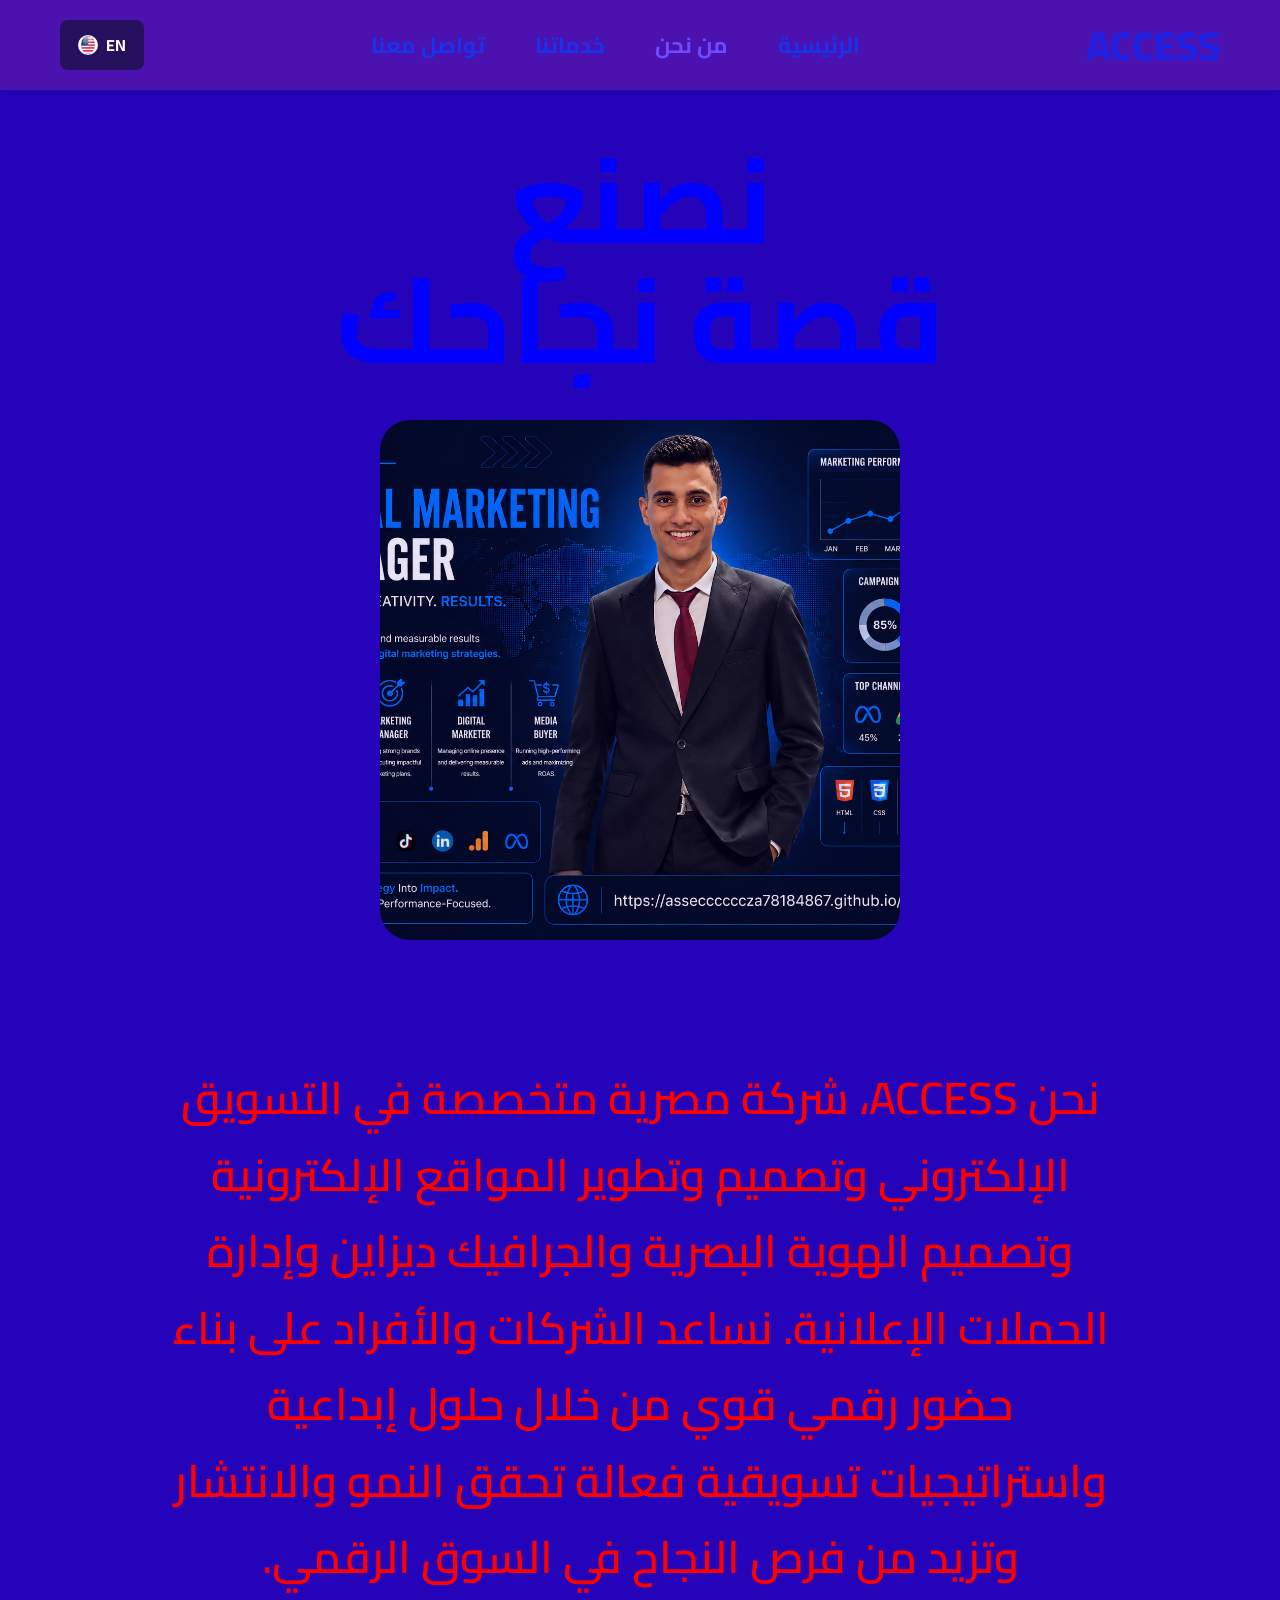
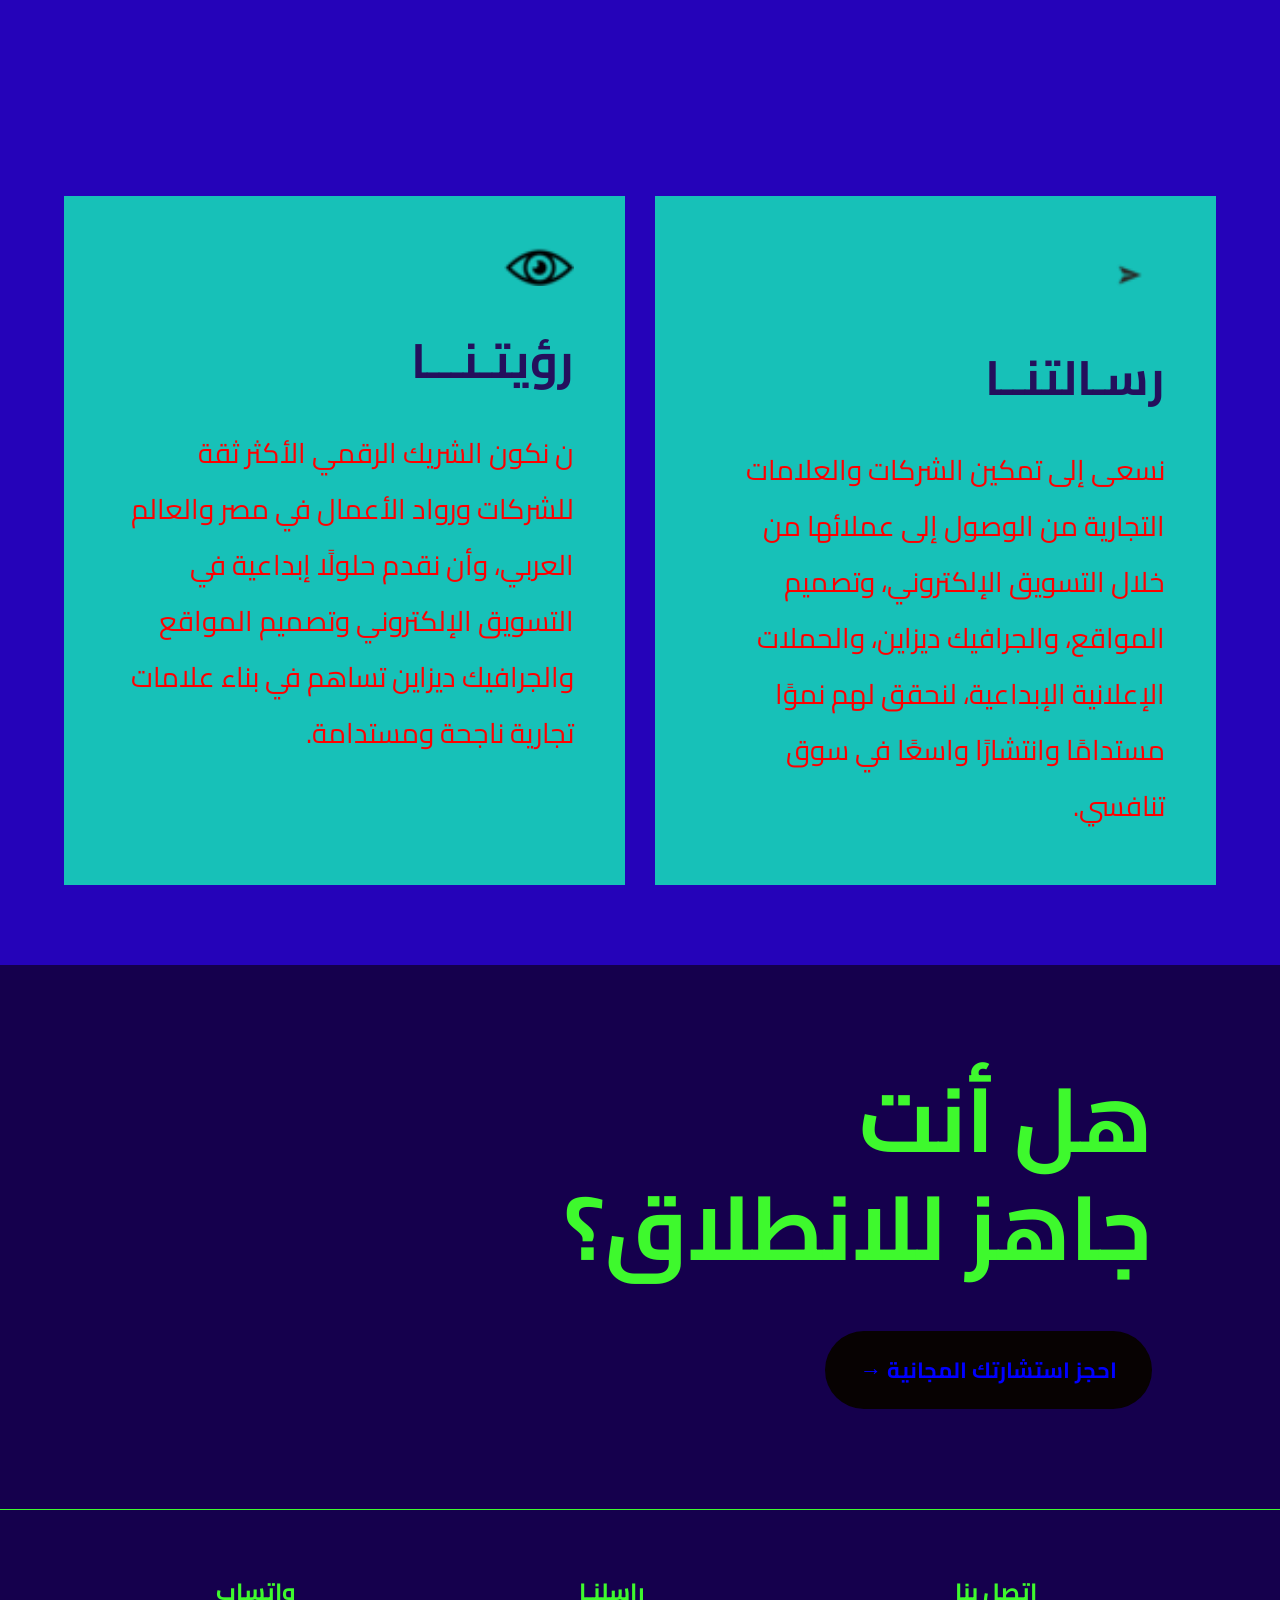
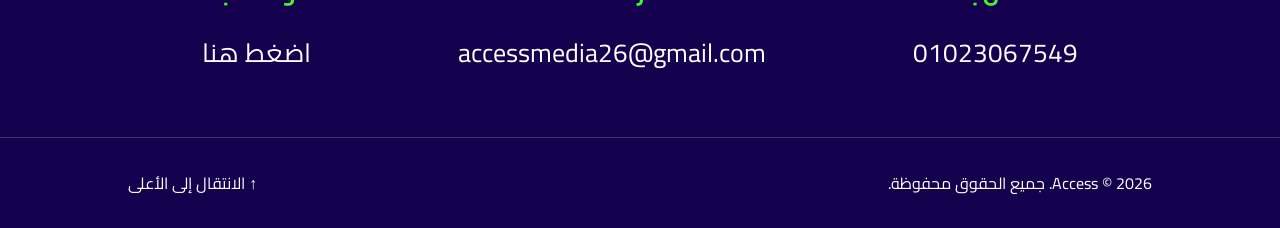
<file: about.html>
<!DOCTYPE html>
<html lang="ar" dir="rtl">

<head>
<meta charset="UTF-8">
<meta name="viewport" content="width=device-width, initial-scale=1.0">

<title>من نحن | ACCESS</title>

<link rel="stylesheet" href="about.css">

<link href="https://fonts.googleapis.com/css2?family=Cairo:wght@300;400;600;700;800&display=swap" rel="stylesheet">

</head>

<body>

<nav>

<div class="logo">
ACCESS
</div>

<ul>

<li><a href="index.html">الرئيسية</a></li>

<li><a href="about.html" class="active">من نحن</a></li>

<li><a href="servis.html">خدماتنا</a></li>

<li><a href="index.html#contact">تواصل معنا</a></li>

</ul>

<button id="langBtn">EN
        <img src="im/us.jpg" alt="">
    </button>

</nav>

<section class="hero-about">

<h1>
      <span style="color:blue">
        نصنع
</span>

 <br>

  <span style="color:blue">
قصة نجاحك
</span>
</h1>

<img src="im/abut-access.png" class="hero-img">

</section>

<section class="intro">

<p>
  <span style="color:red">
نحن ACCESS، شركة مصرية متخصصة في التسويق الإلكتروني وتصميم وتطوير المواقع الإلكترونية وتصميم الهوية البصرية والجرافيك ديزاين وإدارة الحملات الإعلانية. نساعد الشركات والأفراد على بناء حضور رقمي قوي من خلال حلول إبداعية واستراتيجيات تسويقية فعالة تحقق النمو والانتشار وتزيد من فرص النجاح في السوق الرقمي.
</span>
</p>

</section>


<section class="mission-vision">

    <div class="box">

        <img src="im/icon (2).ico" alt="رسالتنا">

        <h2>رسـالتنــا</h2>

        <p>
              <span style="color:red">
           نسعى إلى تمكين الشركات والعلامات التجارية من الوصول إلى عملائها من خلال التسويق الإلكتروني، وتصميم المواقع، والجرافيك ديزاين، والحملات الإعلانية الإبداعية، لنحقق لهم نموًا مستدامًا وانتشارًا واسعًا في سوق تنافسي.
        </span> 
        </p>

    </div>

    <div class="box">

        <img src="im/ico-2.ico" alt="رؤيتنا">

        <h2>رؤيتـنـــا</h2>

        <p>
              <span style="color:red">
       ن نكون الشريك الرقمي الأكثر ثقة للشركات ورواد الأعمال في مصر والعالم العربي، وأن نقدم حلولًا إبداعية في التسويق الإلكتروني وتصميم المواقع والجرافيك ديزاين تساهم في بناء علامات تجارية ناجحة ومستدامة.
    </span>  
    </p>

    </div>

</section>


<section class="cta">

    <h1>
        هل أنت<br>
        جاهز للانطلاق؟
    </h1>

    <a href="#" class="cta-btn">
        <span style="color:blue"> احجز استشارتك المجانية →</span> 
    </a>

</section>

<footer class="footer">

    <div class="footer-box">
        <h3>اتصل بنا</h3>
        <p>01023067549</p>
    </div>

    <div class="footer-box">
        <h3>راسلنـا</h3>
        <p>accessmedia26@gmail.com</p>
    </div>

    <div class="footer-box">
        <h3>واتساب</h3>
        <a href="https://wa.me/201023067549">اضغط هنا</a>
    </div>

</footer>

<div class="copyright">

    <p>2026 © Access. جميع الحقوق محفوظة.</p>

    <a href="#" id="topBtn">
        ↑ الانتقال إلى الأعلى
    </a>

</div>


<script>
const langBtn = document.getElementById("langBtn");
let english = false;

langBtn.onclick = function(){

    if(!english){

        document.documentElement.dir = "ltr";
        document.documentElement.lang = "en";

        document.querySelector(".logo").innerHTML = "ACCESS";

        document.querySelector("a[href='index.html']").innerHTML = "Home";
        document.querySelector("a[href='about.html']").innerHTML = "About";
        document.querySelector("a[href='servis.html']").innerHTML = "Services";
        document.querySelector("a[href='index.html#contact']").innerHTML = "Contact Us";

        langBtn.innerHTML = '<img src="im/eg.jpg"> AR';

        english = true;

    } else {

        document.documentElement.dir = "rtl";
        document.documentElement.lang = "ar";

        document.querySelector(".logo").innerHTML = "ACCESS";

        document.querySelector("a[href='index.html']").innerHTML = "الرئيسية";
        document.querySelector("a[href='about.html']").innerHTML = "من نحن";
        document.querySelector("a[href='servis.html']").innerHTML = "خدماتنا";
        document.querySelector("a[href='index.html#contact']").innerHTML = "تواصل معنا";

        langBtn.innerHTML = '<img src="im/us.jpg"> EN';

        english = false;

    }

}
</script>

</body>

</html>
</file>
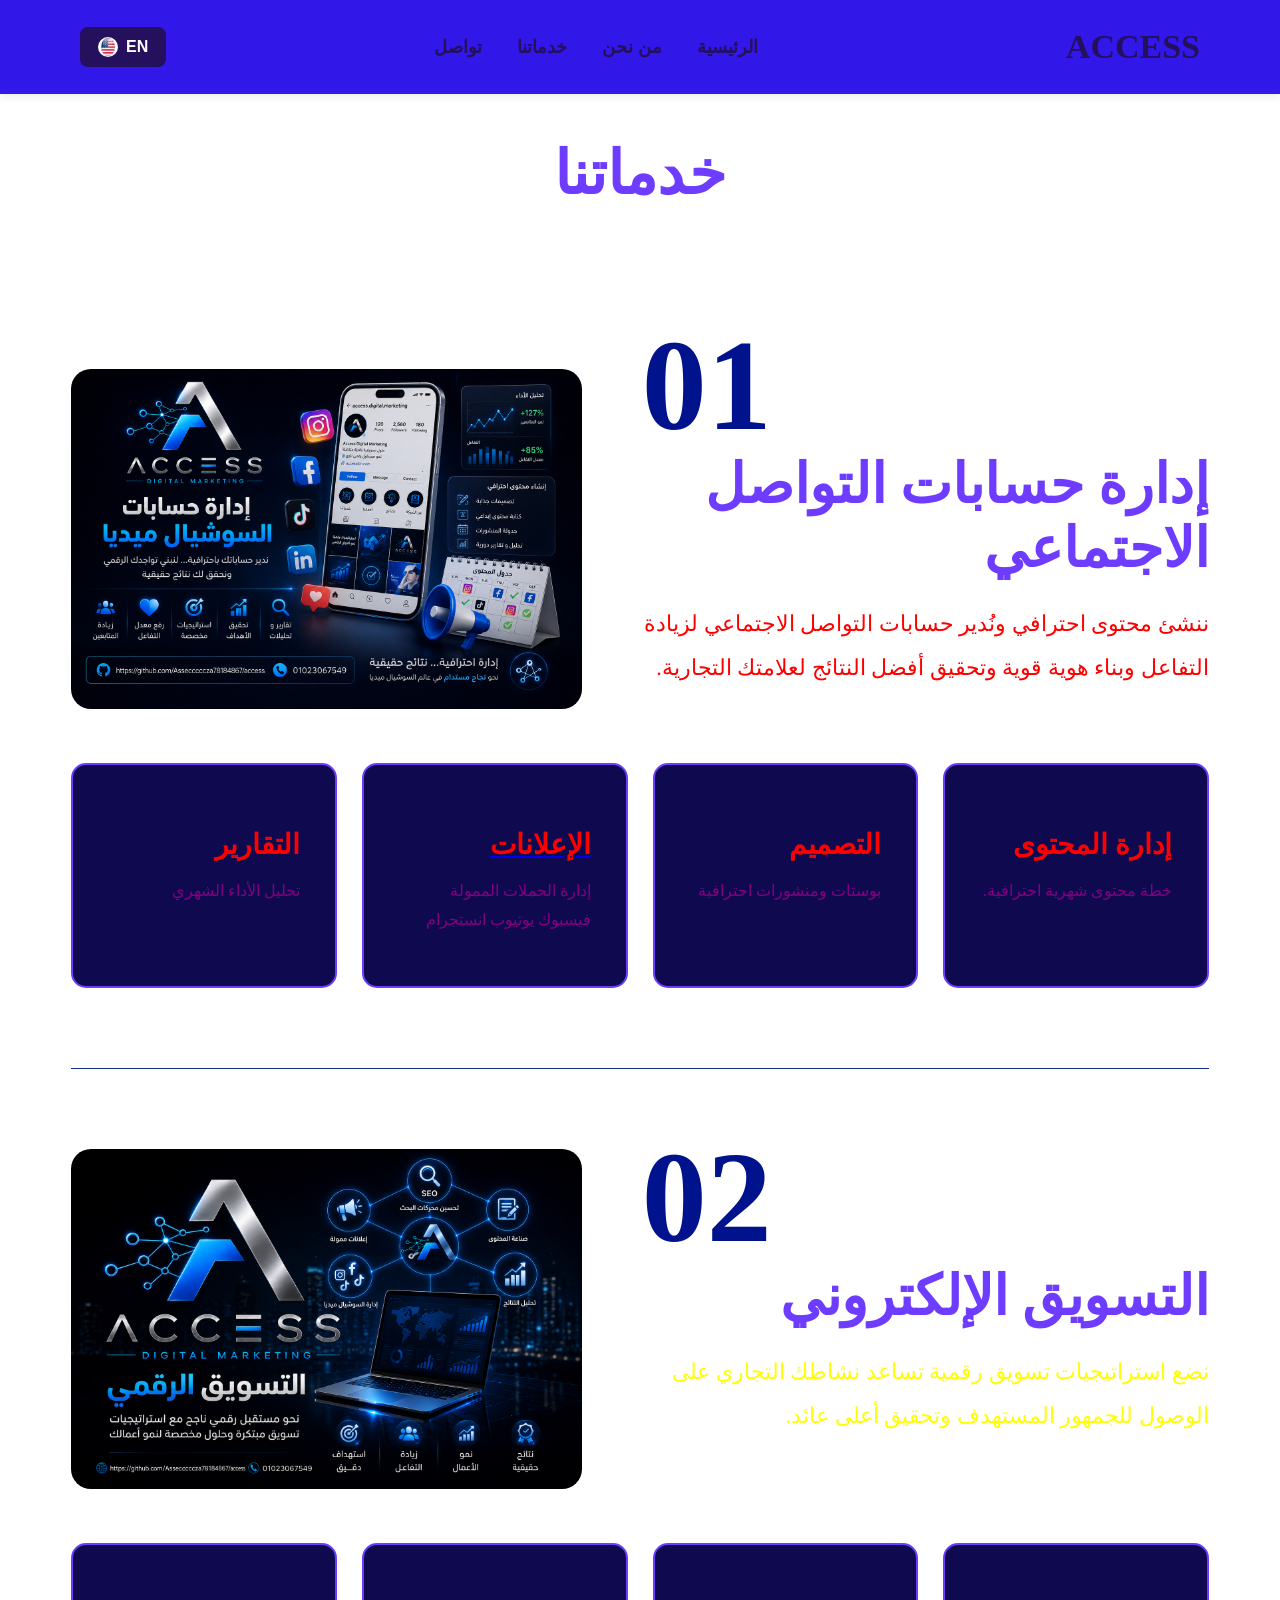
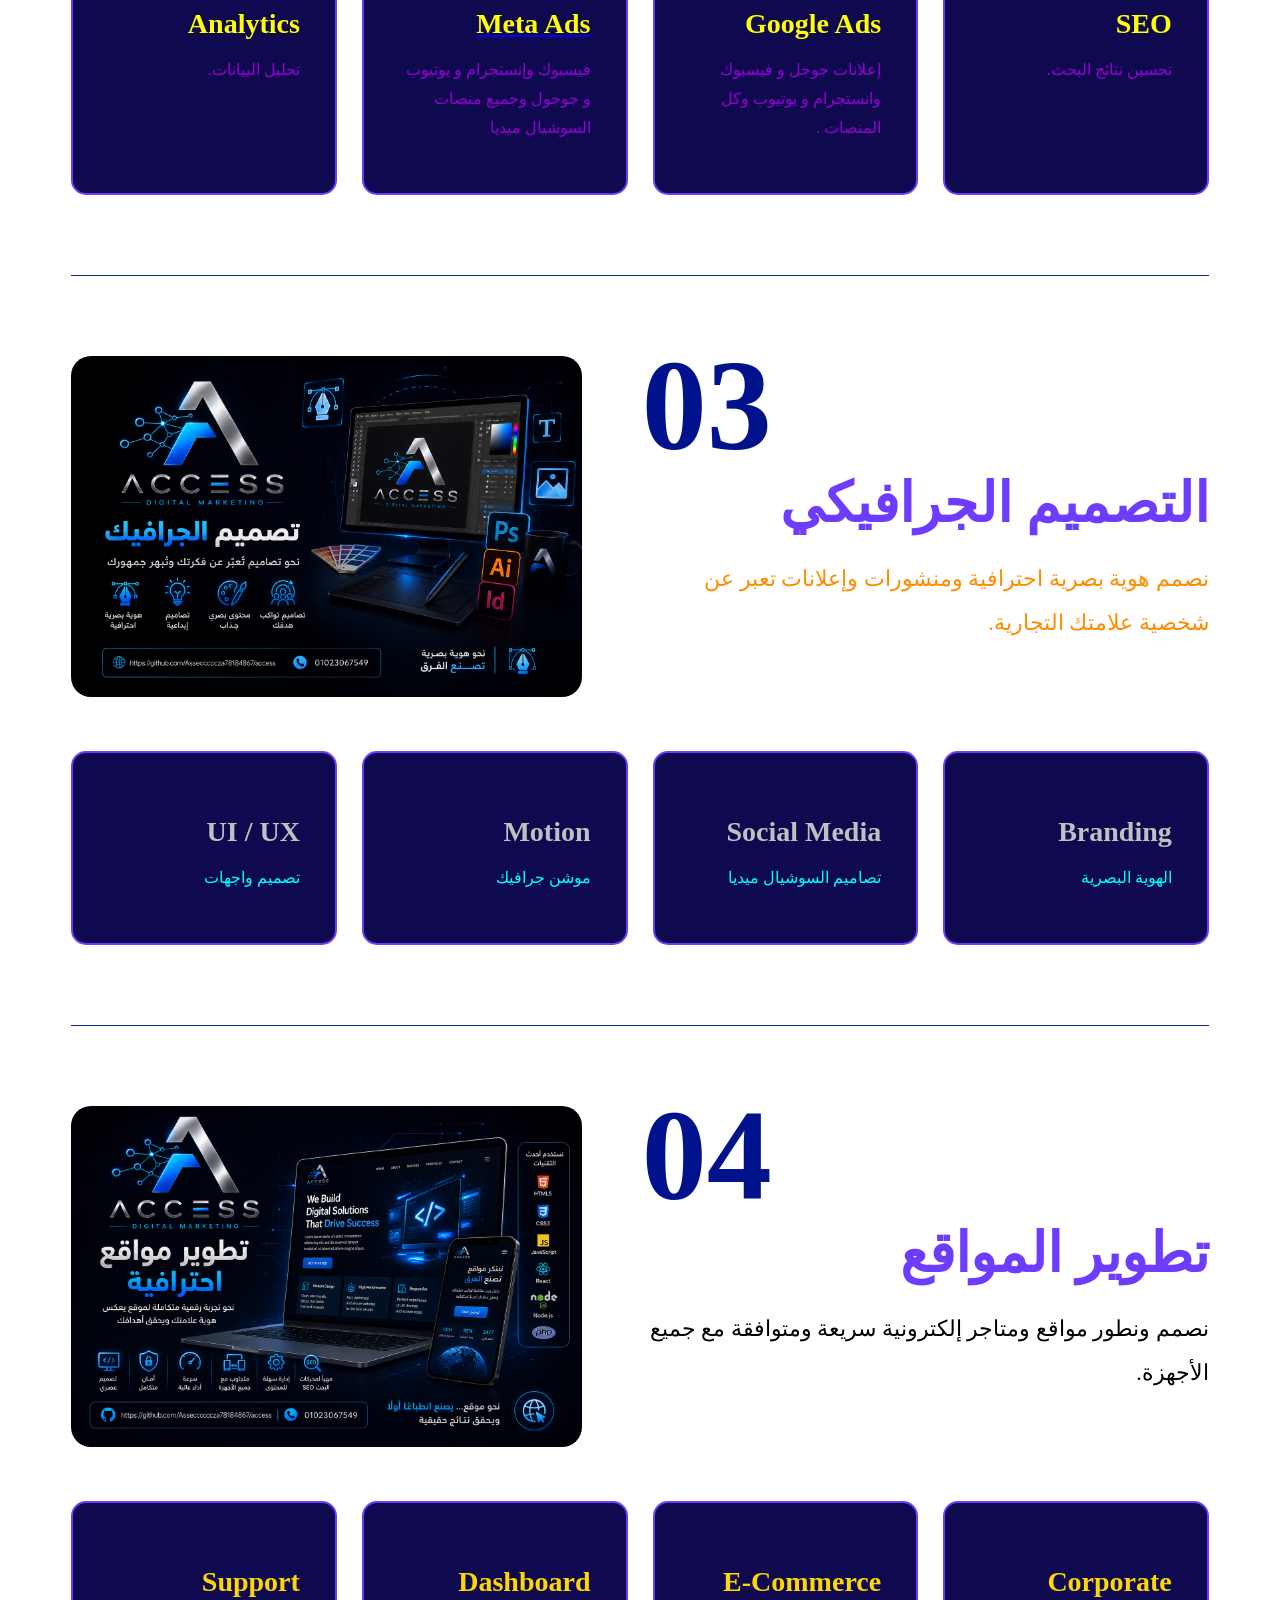
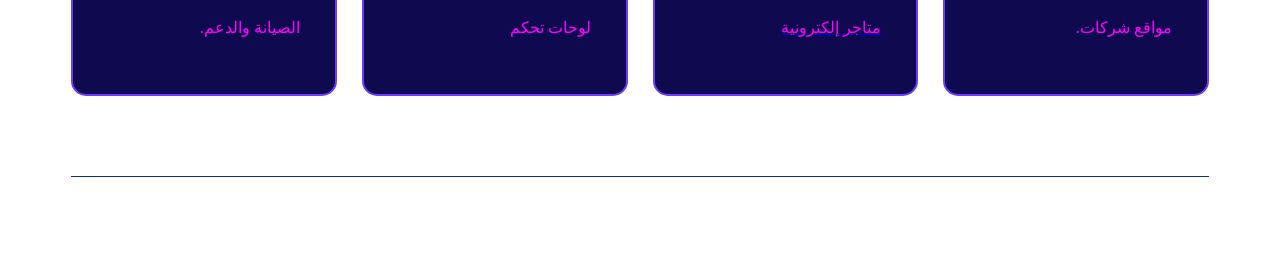
<file: servis.html>
<!DOCTYPE html>
<html lang="ar" dir="rtl">
<head>
    <meta charset="UTF-8">
    <meta name="viewport" content="width=device-width, initial-scale=1.0">
    <title>خدماتنا | ACCESS</title>
    <link rel="stylesheet" href="services.css">
    <link href="https://fonts.googleapis.com/css2?family=Cairo:wght@300;400;600;700;800&display=swap" rel="stylesheet">
</head>
<body>

<nav>
    <div class="logo">ACCESS</div>
    <ul class="menu">
        <li><a href="index.html">الرئيسية</a></li>
        <li><a href="about.html">من نحن</a></li>
        <li><a href="servis.html">خدماتنا</a></li>
        <li><a href="#contact">تواصل</a></li>
    </ul>
    <button id="langBtn">EN
        <img src="im/us.jpg" alt="">
    </button>
</nav>

<section class="services-page">

    <h1 class="main-title">خدماتنا</h1>

    <div class="service-section">
        <div class="service-top">
            <div class="service-text">
                <span class="number">01</span>
                <br><br>
                <h2>إدارة حسابات التواصل الاجتماعي</h2>
                <p>
                    <span style="color:red">
                    ننشئ محتوى احترافي ونُدير حسابات التواصل الاجتماعي
                    لزيادة التفاعل وبناء هوية قوية وتحقيق أفضل النتائج
                    لعلامتك التجارية.
                    </span>
                </p>
            </div>
            <div class="service-image">
                <img src="im/3.png">
            </div>
        </div>
        <div class="cards">
            <div class="card">
                <h3><span style="color:red">إدارة المحتوى</span></h3>
                <p><span style="color:purple">خطة محتوى شهرية احترافية.</span></p>
            </div>
            <div class="card">
                <h3><span style="color:red">التصميم</span></h3>
                <p><span style="color:purple">بوستات ومنشورات احترافية</span></p>
            </div>
            <div class="card">
                <h3>
                    <a href="https://asseccccccza78184867.github.io/access/ads.html">
                        <span style="color:red">الإعلانات</span>
                    </a>
                </h3>
                <p><span style="color:purple">إدارة الحملات الممولة فيسبوك يوتيوب انستجرام</span></p>
            </div>
            <div class="card">
                <h3><span style="color:red">التقارير</span></h3>
                <p><span style="color:purple">تحليل الأداء الشهري</span></p>
            </div>
        </div>
    </div>

    <div class="service-section">
        <div class="service-top">
            <div class="service-text">
                <span class="number">02</span>
                <br><br>
                <h2>التسويق الإلكتروني</h2>
                <p>
                    <span style="color:yellow">
                    نضع استراتيجيات تسويق رقمية تساعد نشاطك التجاري
                    على الوصول للجمهور المستهدف وتحقيق أعلى عائد.
                    </span>
                </p>
            </div>
            <div class="service-image">
                <img src="im/1.png">
            </div>
        </div>
        <div class="cards">
            <div class="card">
                <h3><span style="color:yellow">SEO</span></h3>
                <p><span style="color:darkviolet">تحسين نتائج البحث.</span></p>
            </div>
            <div class="card">
                <h3><span style="color:yellow">Google Ads</span></h3>
                <p><span style="color:darkviolet">إعلانات جوجل و فيسبوك وانستجرام و يوتيوب وكل المنصات .</span></p>
            </div>
            <div class="card">
                <h3>
                    <a href="https://asseccccccza78184867.github.io/access/ads.html">
                        <span style="color:yellow">Meta Ads</span>
                    </a>
                </h3>
                <p><span style="color:darkviolet">فيسبوك وإنستجرام و يوتيوب و جوجول وجميع منصات السوشيال ميديا</span></p>
            </div>
            <div class="card">
                <h3><span style="color:yellow">Analytics</span></h3>
                <p><span style="color:darkviolet">تحليل البيانات.</span></p>
            </div>
        </div>
    </div>

    <div class="service-section">
        <div class="service-top">
            <div class="service-text">
                <span class="number">03</span>
                <br><br>
                <h2>التصميم الجرافيكي</h2>
                <p>
                    <span style="color:darkorange">
                    نصمم هوية بصرية احترافية ومنشورات وإعلانات
                    تعبر عن شخصية علامتك التجارية.
                    </span>
                </p>
            </div>
            <div class="service-image">
                <img src="im/2.png">
            </div>
        </div>
        <div class="cards">
            <div class="card">
                <h3><span style="color:silver">Branding</span></h3>
                <p><span style="color:aqua">الهوية البصرية</span></p>
            </div>
            <div class="card">
                <h3><span style="color:silver">Social Media</span></h3>
                <p><span style="color:aqua">تصاميم السوشيال ميديا</span></p>
            </div>
            <div class="card">
                <h3><span style="color:silver">Motion</span></h3>
                <p><span style="color:aqua">موشن جرافيك</span></p>
            </div>
            <div class="card">
                <h3><span style="color:silver">UI / UX</span></h3>
                <p><span style="color:aqua">تصميم واجهات</span></p>
            </div>
        </div>
    </div>

    <div class="service-section">
        <div class="service-top">
            <div class="service-text">
                <span class="number">04</span>
                <br><br>
                <h2>تطوير المواقع</h2>
                <p>
                    نصمم ونطور مواقع ومتاجر إلكترونية سريعة
                    ومتوافقة مع جميع الأجهزة.
                </p>
            </div>
            <div class="service-image">
                <img src="im/4.png">
            </div>
        </div>
        <div class="cards">
            <div class="card">
                <h3><span style="color:gold">Corporate</span></h3>
                <p><span style="color:magenta">مواقع شركات.</span></p>
            </div>
            <div class="card">
                <h3><span style="color:gold">E-Commerce</span></h3>
                <p>
                    <a href="https://asseccccccza78184867.github.io/access/ads.html">
                        <span style="color:magenta">متاجر إلكترونية</span>
                    </a>
                </p>
            </div>
            <div class="card">
                <h3><span style="color:gold">Dashboard</span></h3>
                <p><span style="color:magenta">لوحات تحكم</span></p>
            </div>
            <div class="card">
                <h3><span style="color:gold">Support</span></h3>
                <p><span style="color:magenta">الصيانة والدعم.</span></p>
            </div>
        </div>
    </div>

</section>

<script>
const langBtn = document.getElementById("langBtn");
let english = false;

langBtn.onclick = function(){
    if(!english){
        document.documentElement.dir = "ltr";
        document.documentElement.lang = "en";

        document.querySelector(".logo").innerHTML = "ACCESS";

        document.querySelector("a[href='index.html']").innerHTML = "Home";
        document.querySelector("a[href='about.html']").innerHTML = "About";
        document.querySelector("a[href='servis.html']").innerHTML = "Services";
        document.querySelector("a[href='#contact']").innerHTML = "Contact";

        langBtn.innerHTML = '<img src="im/eg.jpg"> AR';
        english = true;
    } else {
        document.documentElement.dir = "rtl";
        document.documentElement.lang = "ar";

        document.querySelector(".logo").innerHTML = "ACCESS";

        document.querySelector("a[href='index.html']").innerHTML = "الرئيسية";
        document.querySelector("a[href='about.html']").innerHTML = "من نحن";
        document.querySelector("a[href='servis.html']").innerHTML = "خدماتنا";
        document.querySelector("a[href='#contact']").innerHTML = "تواصل";

        langBtn.innerHTML = '<img src="im/us.jpg"> EN';
        english = false;
    }
};
</script>

</body>
</html>
</file>
<file: about.css>
*{
margin:0;
padding:0;
box-sizing:border-box;
font-family:'Cairo',sans-serif;
}

body{
background:#2503b9;
overflow-x:hidden;
}

nav{
position:fixed;
top:0;
right:0;
left:0;
height:90px;
padding:0 60px;
background:rgb(76, 18, 175);
display:flex;
justify-content:space-between;
align-items:center;
box-shadow:0 2px 10px rgba(0,0,0,.08);
z-index:1000;
}

.logo{
font-size:40px;
font-weight:800;
color:#1124f6c0;
}

nav ul{
display:flex;
gap:50px;
list-style:none;
}

nav ul li a{
text-decoration:none;
color:#1434ed;
font-size:22px;
font-weight:bold;
transition:.3s;
}

nav ul li a:hover,
nav ul li a.active{
color:#6d4cff;
}

.hero-about{
padding-top:140px;
display:flex;
flex-direction:column;
align-items:center;
justify-content:center;
gap:40px;
}

.hero-about h1{
position:static;
font-size:120px;
color:#18094f;
text-align:center;
line-height:1;
}

.hero-img{
width:520px;
height:520px;
object-fit:cover;
border-radius:30px;
position:relative;
z-index:2;
opacity:.9;
}

.intro{
padding:120px 12%;
text-align:center;
}

.intro p{
font-size:45px;
line-height:1.7;
color:#1b1450;
font-weight:600;
}

.about-cards{
padding:40px 8% 120px;
display:flex;
gap:30px;
justify-content:center;
}

.about-card{
flex:1;
background:rgb(14, 234, 36);
border:1px solid #ddd;
padding:50px;
text-align:center;
transition:.3s;
}

.about-card:hover{
transform:translateY(-8px);
box-shadow:0 10px 30px rgba(0,0,0,.08);
}

.about-card img{
width:80px;
margin-bottom:25px;
}

.about-card h2{
font-size:42px;
color:#28136d;
margin-bottom:20px;
}

.about-card p{
font-size:22px;
line-height:2;
color:#0e0404;
}

footer{
background:#17064d;
padding:80px;
text-align:center;
color:white;
font-size:20px;
}

@media(max-width:900px){

nav{
padding:20px;
}

nav ul{
display:none;
}

.hero-about{
height:700px;
}

.hero-about h1{
font-size:80px;
}

.hero-img{
width:300px;
height:300px;
}

.intro p{
font-size:25px;
}

.about-cards{
flex-direction:column;
}

}

.mission-vision{
    width:90%;
    margin:80px auto;
    display:flex;
    gap:30px;
}

.box{
    flex:1;
    background:#17c1b8;
    border:1px solid #17c1b8;
    padding:50px;
    text-align:right;
}

.box img{
    width:70px;
    margin-bottom:20px;
}

.box h2{
    color:#24105c;
    font-size:48px;
    margin-bottom:20px;
}

.box p{
    color:#555;
    font-size:28px;
    line-height:2;
}

@media(max-width:900px){
    .mission-vision{
        flex-direction:column;
    }

    .box h2{
        font-size:32px;
    }

    .box p{
        font-size:20px;
    }
}

.cta{
    background:#15004d;
    color:rgb(62, 249, 45);
    padding:100px 10%;
    text-align:right;
}

.cta h1{
    font-size:90px;
    line-height:1.2;
    margin-bottom:50px;
}

.cta-btn{
    display:inline-block;
    background:#070202;
    color:#15004d;
    padding:18px 35px;
    border-radius:50px;
    text-decoration:none;
    font-size:22px;
    font-weight:bold;
}

.footer{
    background:#15004d;
    color:#fff;
    display:flex;
    justify-content:space-around;
    padding:60px 10%;
    border-top:1px solid rgb(62, 249, 45);
}

.footer-box{
    text-align:center;
}

.footer-box h3{
    margin-bottom:15px;
    color: rgb(62, 249, 45);
}

.footer-box p,
.footer-box a{
    color:white;
    text-decoration:none;
    font-size:26px;
}

.copyright{
    background:#15004d;
    color:white;
    display:flex;
    justify-content:space-between;
    padding:30px 10%;
    border-top:1px solid rgba(255,255,255,.2);
}

.copyright a{
    color:white;
    text-decoration:none;
}

#langBtn{
    display:flex;
    align-items:center;
    gap:8px;
    padding:10px 18px;
    border:none;
    border-radius:8px;
    background:#24105c;
    color:white;
    cursor:pointer;
    font-size:16px;
    font-weight:bold;
}

#langBtn img{
    width:20px;
    height:20px;
    border-radius:50%;
}
</file>
<file: services.css>
.services-page{
    width:90%;
    margin:auto;
    padding:80px 0;
}

.main-title{
    text-align:center;
    font-size:60px;
    margin-bottom:80px;
    color:#6d3cff;
}

.service-section{
    border-bottom:1px solid #0c2e8a;
    padding:80px 0;
}

.service-top{
    display:flex;
    justify-content:space-between;
    align-items:center;
    gap:60px;
}

.service-text{
    width:50%;
    position:relative;
}

.number{
    position:absolute;
    top:-60px;
    left:0;
    font-size:130px;
    color:#00138d;
    font-weight:bold;
}

.service-text h2{
    font-size:55px;
    color:#6d3cff;
    margin-bottom:20px;
}

.service-text p{
    font-size:22px;
    line-height:2;
}

.service-image{
    width:45%;
}

.service-image img{
    width:100%;
    border-radius:20px;
}

.cards{
    margin-top:50px;
    display:grid;
    grid-template-columns:repeat(4,1fr);
    gap:25px;
}

.card{
    background:rgb(15, 10, 79);
    padding:35px;
    border:2px solid #6d3cff;
    border-radius:15px;
    transition:.4s;
}

.card:hover{
    transform:translateY(-10px);
    box-shadow:0 0 25px #6d3cff;
}

.card h3{
    color:#6d3cff;
    margin-bottom:15px;
    font-size:28px;
}

.card p{
    line-height:1.8;
}

@media(max-width:900px){
    .service-top{
        flex-direction:column;
    }
    .service-text,
    .service-image{
        width:100%;
    }
    .cards{
        grid-template-columns:repeat(2,1fr);
    }
}

@media(max-width:600px){
    .cards{
        grid-template-columns:1fr;
    }
    .main-title{
        font-size:45px;
    }
    .service-text h2{
        font-size:38px;
    }
}

nav{
    position:fixed;
    top:0;
    right:0;
    left:0;
    display:flex;
    justify-content:space-between;
    align-items:center;
    padding:20px 80px;
    background:rgba(38, 12, 231, 0.95);
    backdrop-filter:blur(8px);
    box-shadow:0 3px 10px rgba(0,0,0,.08);
    z-index:999;
}

.logo{
    font-size:34px;
    font-weight:800;
    color:#24105c;
}

.menu{
    display:flex;
    list-style:none;
    gap:35px;
}

.menu a{
    text-decoration:none;
    font-size:18px;
    font-weight:bold;
    color:#24105c;
    transition:.3s;
}

.menu a:hover{
    color:#8368ff;
}

#langBtn{
    display:flex;
    align-items:center;
    gap:8px;
    padding:10px 18px;
    border:none;
    border-radius:8px;
    background:#24105c;
    color:white;
    cursor:pointer;
    font-size:16px;
    font-weight:bold;
}

#langBtn img{
    width:20px;
    height:20px;
    border-radius:50%;
}
</file>
